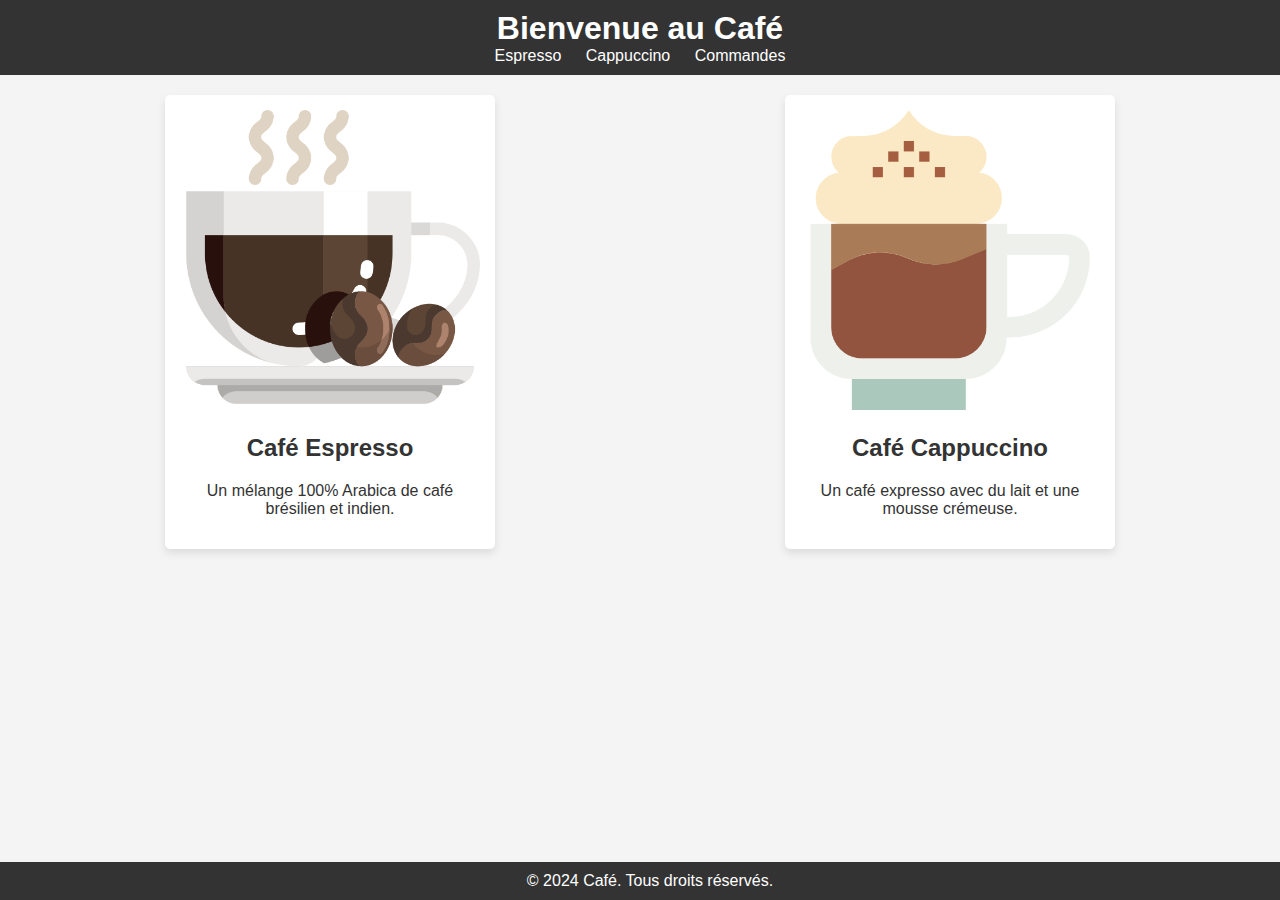
<file: tp1/index.html>
<!DOCTYPE html>
<html lang="fr">
<head>
    <meta charset="UTF-8">
    <meta name="viewport" content="width=device-width, initial-scale=1.0">
    <title>Café</title>
    <link rel="stylesheet" href="styles.css">
</head>
<body>
    <header class="header">
        <h1>Bienvenue au Café</h1>
        <nav>
            <ul class="nav-list">
                <li><a href="Espresso.html">Espresso</a></li>
                <li><a href="Cappuccino.html">Cappuccino</a></li>
                <li><a href="ListeCommandes.html">Commandes</a></li>
            </ul>
        </nav>
    </header>

    <main class="container">
        <div class="card">
            <img src="espresso.png" alt="Espresso" width="300">
            <h2>Café Espresso</h2>
            <p>Un mélange 100% Arabica de café brésilien et indien.</p>
        </div>
        <div class="card">
            <img src="cappuccino.png" alt="Cappuccino" width="300">
            <h2>Café Cappuccino</h2>
            <p>Un café expresso avec du lait et une mousse crémeuse.</p>
        </div>
    </main>

    <footer class="footer">
        <p>&copy; 2024 Café. Tous droits réservés.</p>
    </footer>
</body>
</html>
</file>
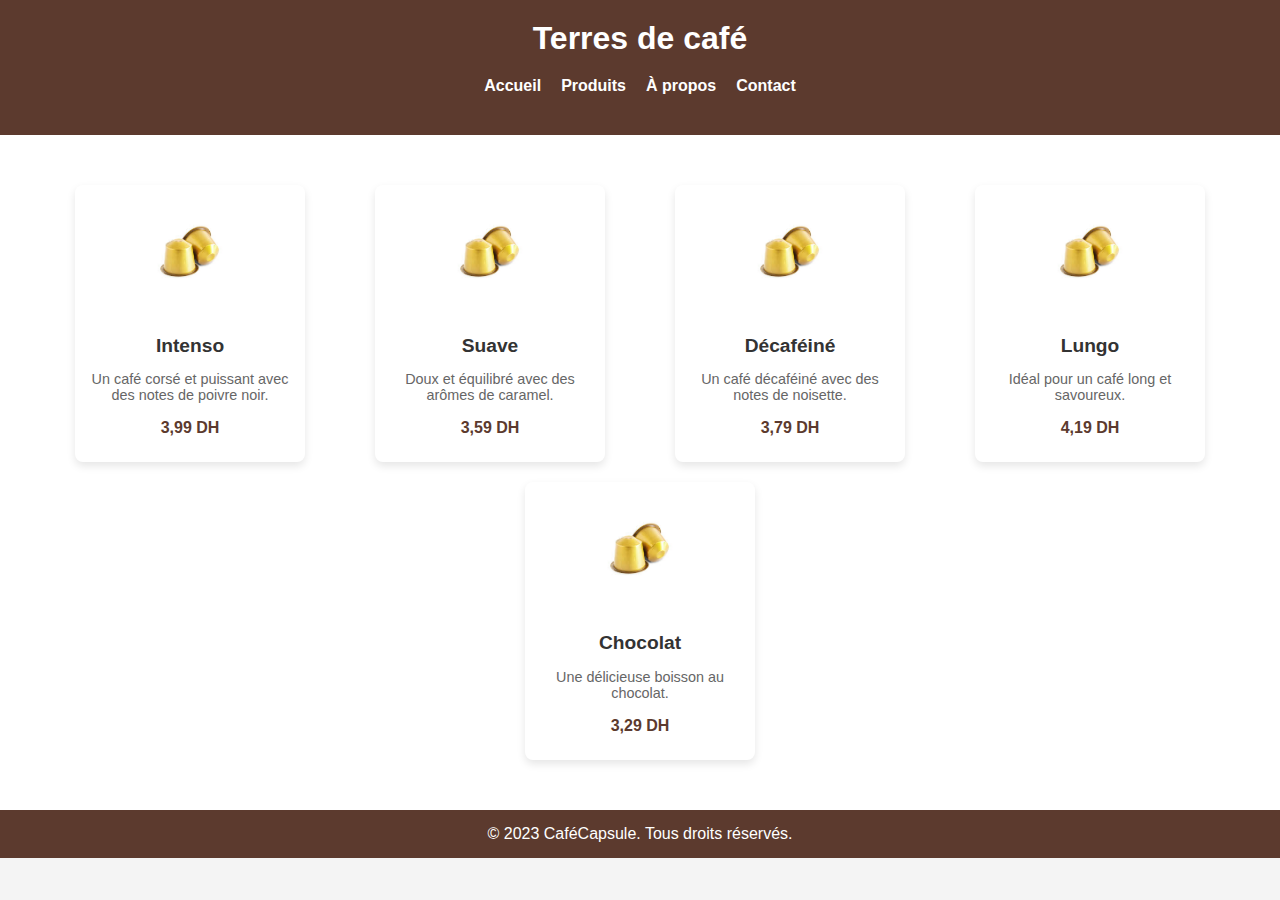
<file: tp1/cafe.html>
<!DOCTYPE html>
<html lang="fr">
<head>
    <meta charset="UTF-8">
    <meta name="viewport" content="width=device-width, initial-scale=1.0">
    <title>Terres de café</title>
    <link rel="stylesheet" href="style.css">
</head>
<body>

    <header class="header">
        <h1>Terres de café</h1>
        <nav>
            <ul class="nav-list">
                <li><a href="index.html">Accueil</a></li>
                <li><a href="#">Produits</a></li>
                <li><a href="#">À propos</a></li>
                <li><a href="#">Contact</a></li>
            </ul>
        </nav>
    </header>

    <main class="product-container">
        <div class="product-card">
            <img src="cap2.jpg" alt="Intenso">
            <h2>Intenso</h2>
            <p>Un café corsé et puissant avec des notes de poivre noir.</p>
            <p class="price">3,99 DH</p>
        </div>

        <div class="product-card">
            <img src="cap2.jpg" alt="Suave">
            <h2>Suave</h2>
            <p>Doux et équilibré avec des arômes de caramel.</p>
            <p class="price">3,59 DH</p>
        </div>

        <div class="product-card">
            <img src="cap2.jpg" alt="Décaféiné">
            <h2>Décaféiné</h2>
            <p>Un café décaféiné avec des notes de noisette.</p>
            <p class="price">3,79 DH</p>
        </div>

        <div class="product-card">
            <img src="cap2.jpg" alt="Lungo">
            <h2>Lungo</h2>
            <p>Idéal pour un café long et savoureux.</p>
            <p class="price">4,19 DH</p>
        </div>

        <div class="product-card">
            <img src="cap2.jpg" alt="Chocolat">
            <h2>Chocolat</h2>
            <p>Une délicieuse boisson au chocolat.</p>
            <p class="price">3,29 DH</p>
        </div>
    </main>

    <footer class="footer">
        <p>&copy; 2023 CaféCapsule. Tous droits réservés.</p>
    </footer>

</body>
</html>
</file>
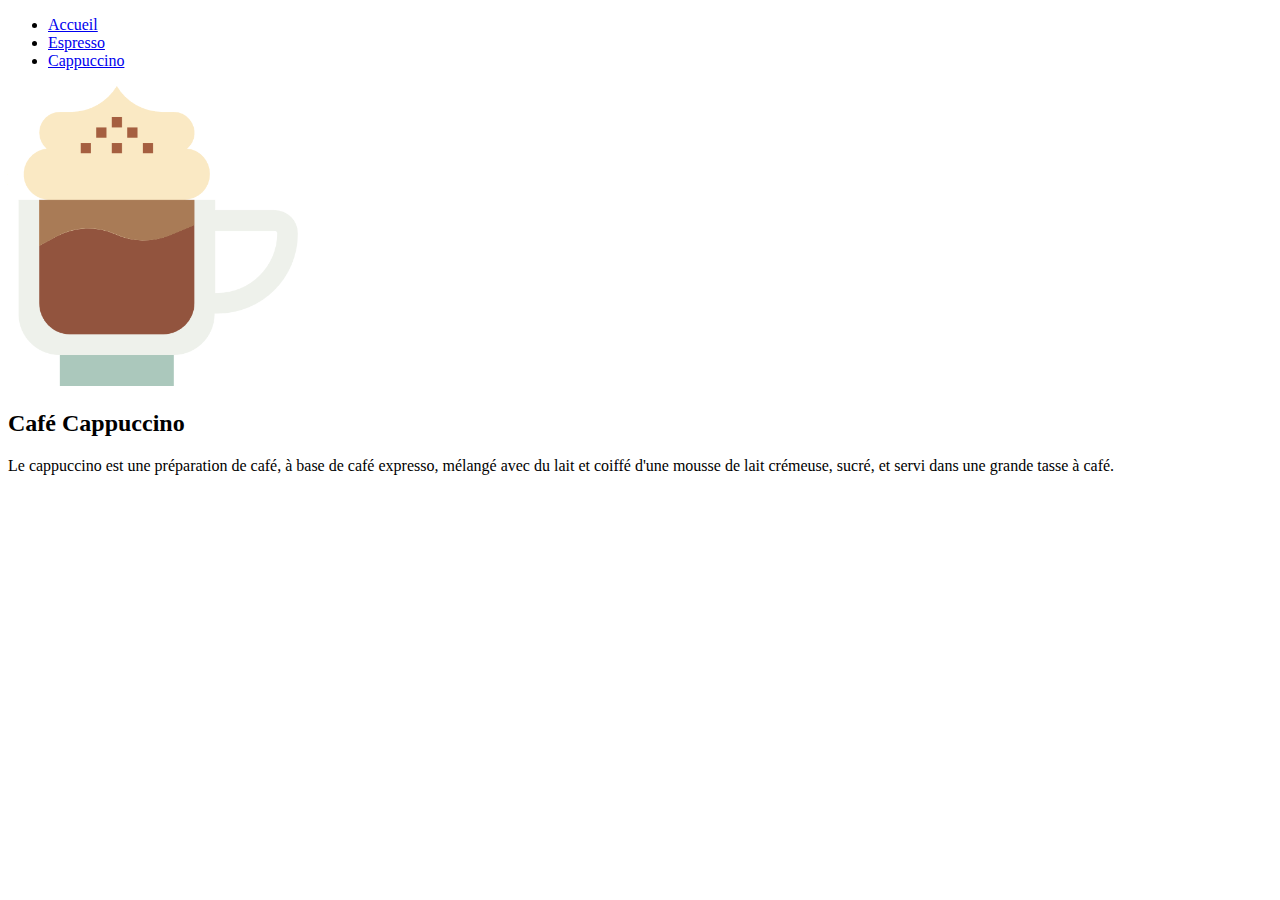
<file: tp1/Cappuccino.html>
<!DOCTYPE html>
<html lang="en">
<head>
    <meta charset="UTF-8">
    <meta name="viewport" content="width=device-width, initial-scale=1.0">
    <title> Cappuccino</title>
</head>
<body>
    <nav>
        <ul class="nav-list">
            <li><a href="index.html">Accueil</a></li>
            <li><a href="Espresso.html">Espresso</a></li>
            <li><a href="Cappuccino.html">Cappuccino</a></li>
        </ul>
    </nav>
    <img src="cappuccino.png" alt="Cappuccino" width="300">
    <h2>Café Cappuccino</h2>
    <p>
        Le cappuccino est une préparation de café, à base de café 
        expresso, mélangé avec du lait et coiffé d'une mousse de lait 
        crémeuse, sucré, et servi dans une grande tasse à café.  
    </p>
</body>
</html>
</file>
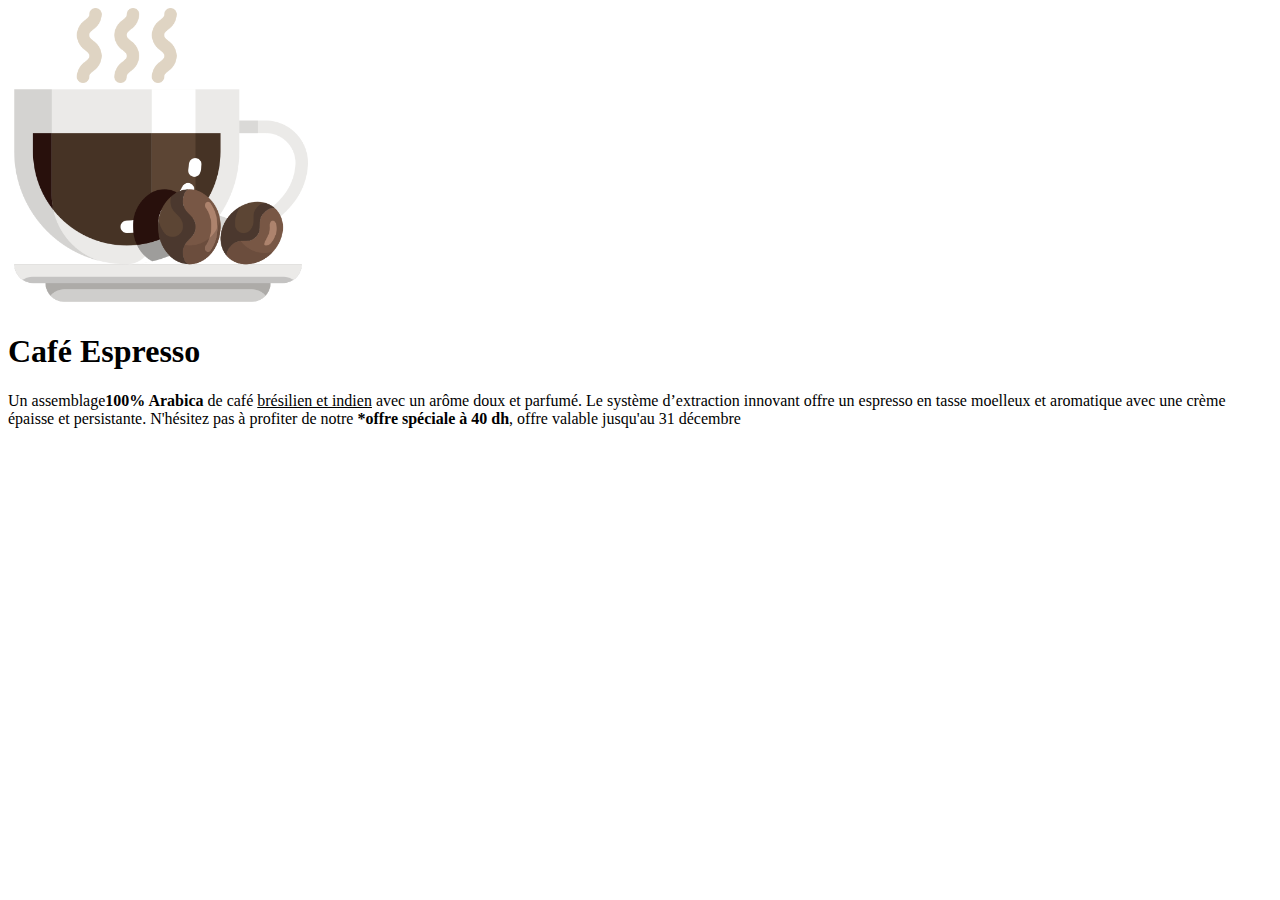
<file: tp1/Espresso.html>
<!DOCTYPE html>
<html lang="en">
<head>
    <meta charset="UTF-8">
    <meta name="viewport" content="width=device-width, initial-scale=1.0">
    <title>Espresso</title>
</head>
<body>
    <img src="espresso.png" alt="Espresso" width="300">
    <h1>Café Espresso</h1>
    <p>Un assemblage<strong>100% Arabica</strong> de café <u>brésilien et indien</u> avec un arôme 
        doux et parfumé. Le système d’extraction innovant offre un espresso en 
        tasse moelleux et aromatique avec une crème épaisse et persistante.
        N'hésitez pas à profiter de notre<strong> *offre spéciale à 40 dh</strong>, offre valable 
        jusqu'au 31 décembre</p>
</body>
</html>
</file>
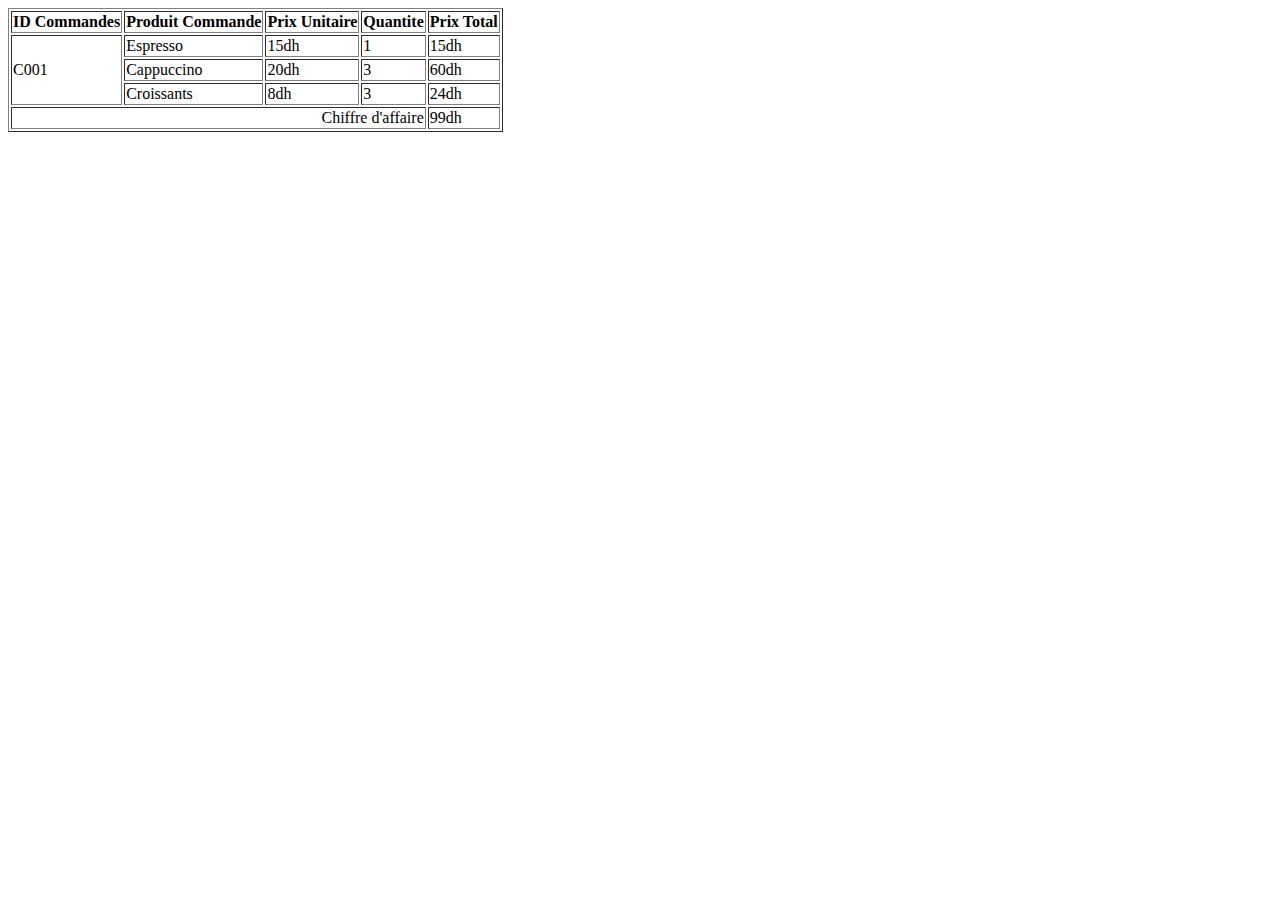
<file: tp1/ListeCommandes.html>
<!DOCTYPE html>
<html lang="en">
<head>
    <meta charset="UTF-8">
    <meta name="viewport" content="width=device-width, initial-scale=1.0">
    <title>Listes des commandes</title>
</head>
<body>
    <table border="1">
        <tr>
            <th>
                ID Commandes
            </th>
            <th>
                Produit Commande
            </th>
            <th>
                Prix Unitaire
            </th>
            <th>
               Quantite
            </th>
            <th>
               Prix Total
            </th>
        </tr>
        <tr>
            <td rowspan="3">C001</td>
            <td>Espresso</td>
            <td>15dh</td>
            <td>1</td>
            <td>15dh</td>

        </tr>
        <tr>
           
            <td>Cappuccino</td>
            <td>20dh</td>
            <td>3</td>
            <td>60dh</td>

        </tr>
        <tr>
          
            <td>Croissants</td>
            <td>8dh</td>
            <td>3</td>
            <td>24dh</td>

        </tr> <tr>
            <td colspan="4" style="text-align: right;">Chiffre d'affaire</td>
            <td>99dh</td>
         

        </tr>
    </table>
</body>
</html>
</file>
<file: tp1/styles.css>
body {
    font-family: Arial, sans-serif;
    margin: 0;
    padding: 0;
    background-color: #f4f4f4;
    color: #333;
}

header {
    background-color: #333;
    color: white;
    padding: 10px 0;
    text-align: center;
}

header h1 {
    margin: 0;
}

.nav-list {
    list-style-type: none;
    padding: 0;
    margin: 0;
}

.nav-list li {
    display: inline;
    margin: 0 10px;
}

.nav-list a {
    color: white;
    text-decoration: none;
}

.container {
    display: flex;
    justify-content: space-around;
    align-items: center;
    padding: 20px;
}

.card {
    background-color: white;
    border-radius: 5px;
    box-shadow: 0 4px 8px rgba(0, 0, 0, 0.1);
    width: 300px;
    padding: 15px;
    text-align: center;
}

.card img {
    width: 100%;
    border-radius: 5px;
}

footer {
    background-color: #333;
    color: white;
    text-align: center;
    padding: 10px;
    position: fixed;
    width: 100%;
    bottom: 0;
}

footer p {
    margin: 0;
}
</file>
<file: tp1/style.css>
body {
    font-family: Arial, sans-serif;
    margin: 0;
    padding: 0;
    background-color: #f4f4f4;
    color: #333;
}

.header {
    background-color: #5C3A2E;
    color: white;
    padding: 20px;
    text-align: center;
}

.header h1 {
    margin: 0;
}

.nav-list {
    list-style-type: none;
    padding: 0;
    margin: 20px 0;
    display: flex;
    justify-content: center;
    gap: 20px;
}

.nav-list li {
    display: inline;
}

.nav-list a {
    color: white;
    text-decoration: none;
    font-weight: bold;
}

.product-container {
    display: flex;
    justify-content: space-around;
    align-items: flex-start;
    flex-wrap: wrap;
    padding: 40px;
    background-color: #FFF;
}

.product-card {
    background-color: #FFF;
    border-radius: 8px;
    box-shadow: 0 4px 8px rgba(0, 0, 0, 0.1);
    width: 200px;
    text-align: center;
    margin: 10px;
    padding: 15px;
}

.product-card img {
    width: 100px;
    height: auto;
    margin-bottom: 15px;
}

.product-card h2 {
    font-size: 1.2em;
    margin-bottom: 10px;
    color: #333;
}

.product-card p {
    font-size: 0.9em;
    margin-bottom: 10px;
    color: #666;
}

.product-card .price {
    font-size: 1em;
    font-weight: bold;
    color: #5C3A2E;
}

.footer {
    background-color: #5C3A2E;
    color: white;
    text-align: center;
    padding: 15px 0;
    position: relative;
    bottom: 0;
    width: 100%;
}

.footer p {
    margin: 0;
}
</file>
